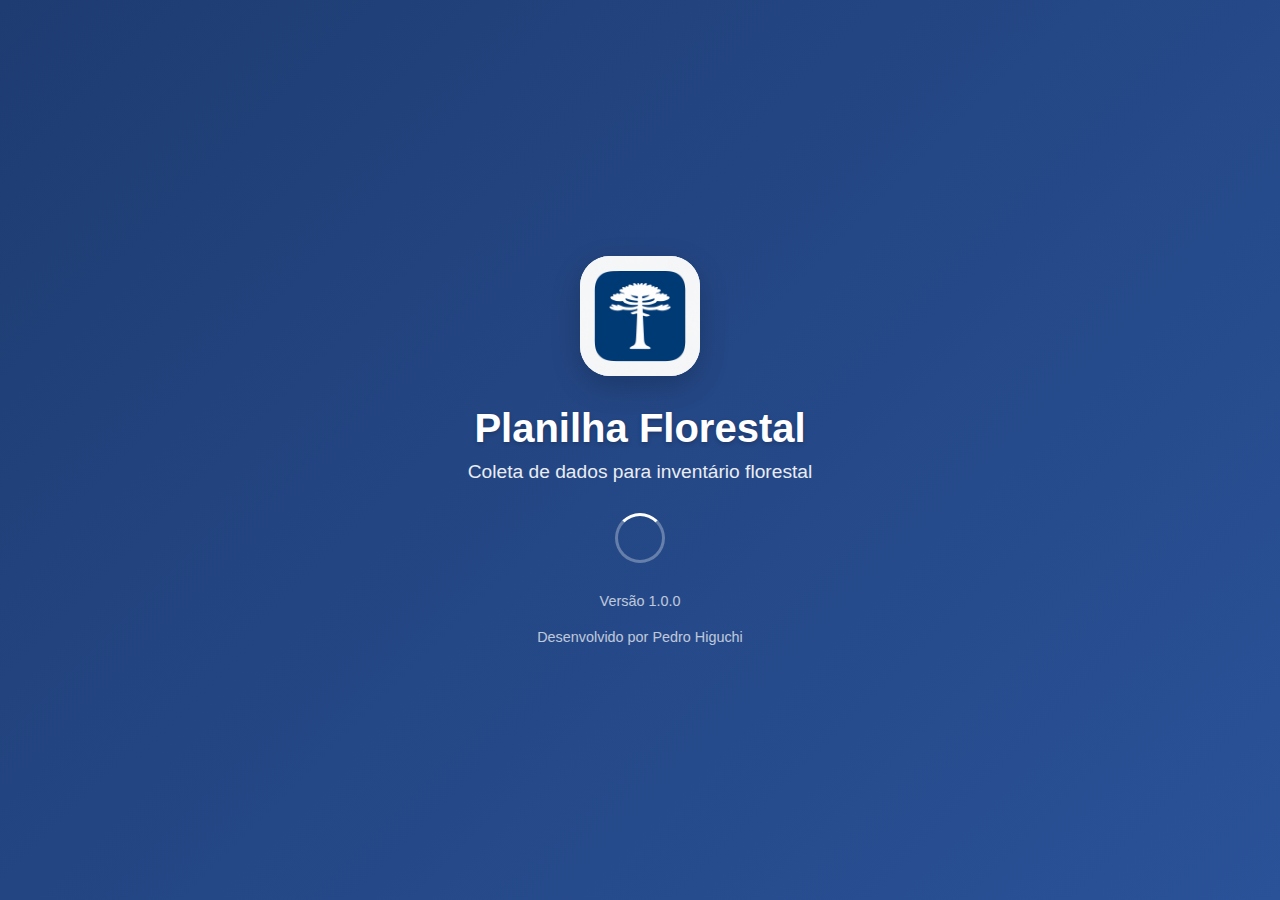
<file: index.html>
<!DOCTYPE html>
<html lang="pt">
<head>
  <meta charset="UTF-8">
  <meta name="viewport" content="width=device-width, initial-scale=1">
  <link rel="manifest" href="manifest.json">
  <title>Inventário Florestal</title>
  <style>
    * {
      margin: 0;
      padding: 0;
      box-sizing: border-box;
    }
    body {
      font-family: -apple-system, BlinkMacSystemFont, 'Segoe UI', Roboto, Oxygen, Ubuntu, Cantarell, 'Open Sans', 'Helvetica Neue', sans-serif;
      background: linear-gradient(135deg, #1e3c72 0%, #2a5298 100%);
      color: white;
      height: 100vh;
      display: flex;
      flex-direction: column;
      justify-content: center;
      align-items: center;
      text-align: center;
      padding: 20px;
    }
    .logo-container {
      margin-bottom: 30px;
      animation: float 3s ease-in-out infinite;
    }
    .logo {
      width: 120px;
      height: 120px;
      background: white;
      border-radius: 30px;
      display: flex;
      justify-content: center;
      align-items: center;
      box-shadow: 0 10px 30px rgba(0,0,0,0.2);
    }
    .logo img {
      width: 100%;
      height: 100%;
      object-fit: cover;
      border-radius: 30px;
    }
    .app-name {
      font-size: 2.5rem;
      font-weight: bold;
      margin-bottom: 10px;
      text-shadow: 0 2px 4px rgba(0,0,0,0.2);
    }
    .app-description {
      font-size: 1.2rem;
      margin-bottom: 30px;
      opacity: 0.9;
      max-width: 400px;
    }
    .version {
      font-size: 0.9rem;
      opacity: 0.7;
      margin-bottom: 20px;
    }
    .developer {
      font-size: 0.9rem;
      opacity: 0.7;
    }
    .loading {
      width: 50px;
      height: 50px;
      border: 3px solid rgba(255,255,255,0.3);
      border-radius: 50%;
      border-top-color: white;
      animation: spin 1s ease-in-out infinite;
      margin-bottom: 30px;
    }
    @keyframes float {
      0% {
        transform: translateY(0px);
      }
      50% {
        transform: translateY(-20px);
      }
      100% {
        transform: translateY(0px);
      }
    }
    @keyframes spin {
      to {
        transform: rotate(360deg);
      }
    }
    @media (max-width: 600px) {
      .app-name {
        font-size: 2rem;
      }
      .app-description {
        font-size: 1rem;
      }
      .logo {
        width: 100px;
        height: 100px;
      }
      .logo img {
        width: 100%;
        height: 100%;
      }
    }
  </style>
</head>
<body>
  <div class="logo-container">
    <div class="logo">
      <img src="icon-192x192.png" alt="Forest Inventory Logo">
    </div>
  </div>
  <h1 class="app-name">Planilha Florestal</h1>
  <p class="app-description">Coleta de dados para inventário florestal</p>
  <div class="loading"></div>
  <p class="version">Versão 1.0.0</p>
  <p class="developer">Desenvolvido por Pedro Higuchi</p>

  <script>
    // Redireciona para a página de projetos após 3 segundos
    setTimeout(() => {
      window.location.href = 'project.html';
    }, 3000);

    // Registra o service worker para suporte offline
    if ('serviceWorker' in navigator) {
      window.addEventListener('load', function() {
        navigator.serviceWorker.register('sw.js').then(function(registration) {
          console.log('ServiceWorker registrado com escopo:', registration.scope);
        }, function(err) {
          console.error('Falha no registro do ServiceWorker:', err);
        });
      });
    }
  </script>
</body>
</html>
</file>
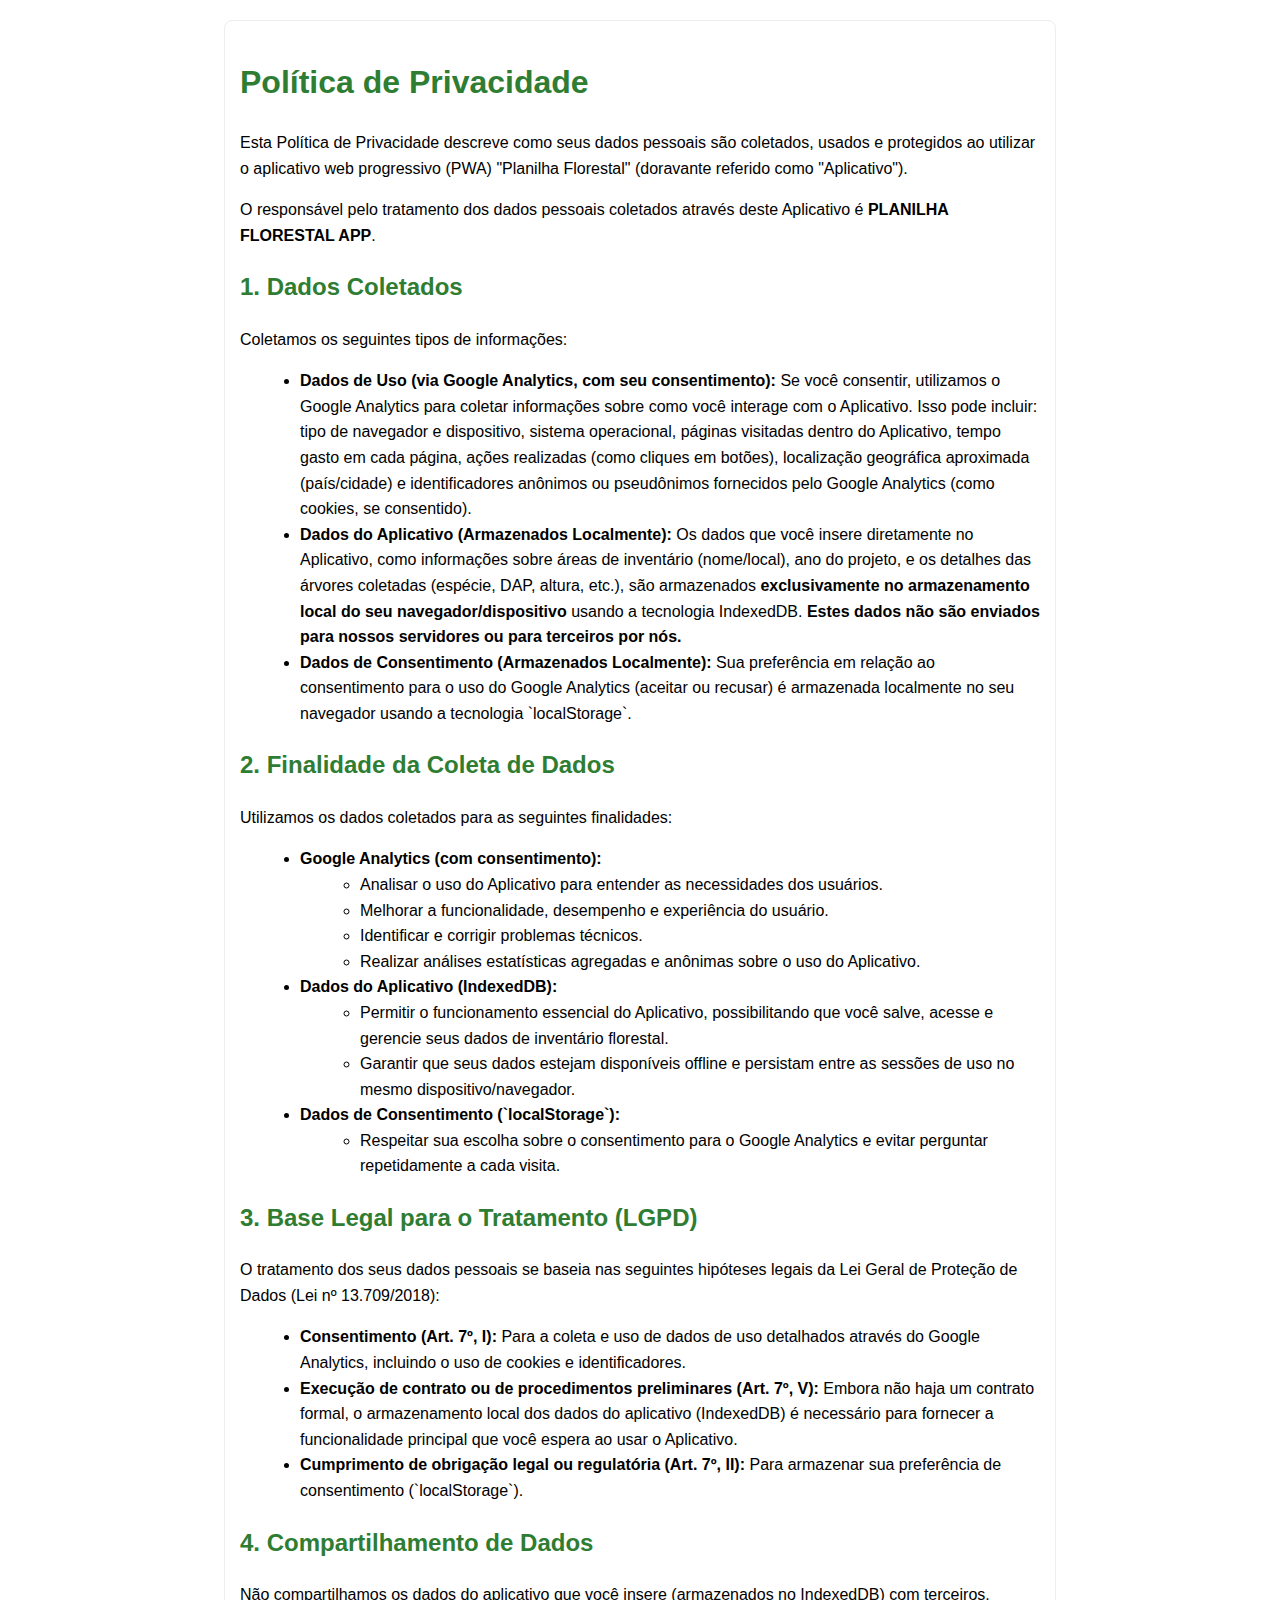
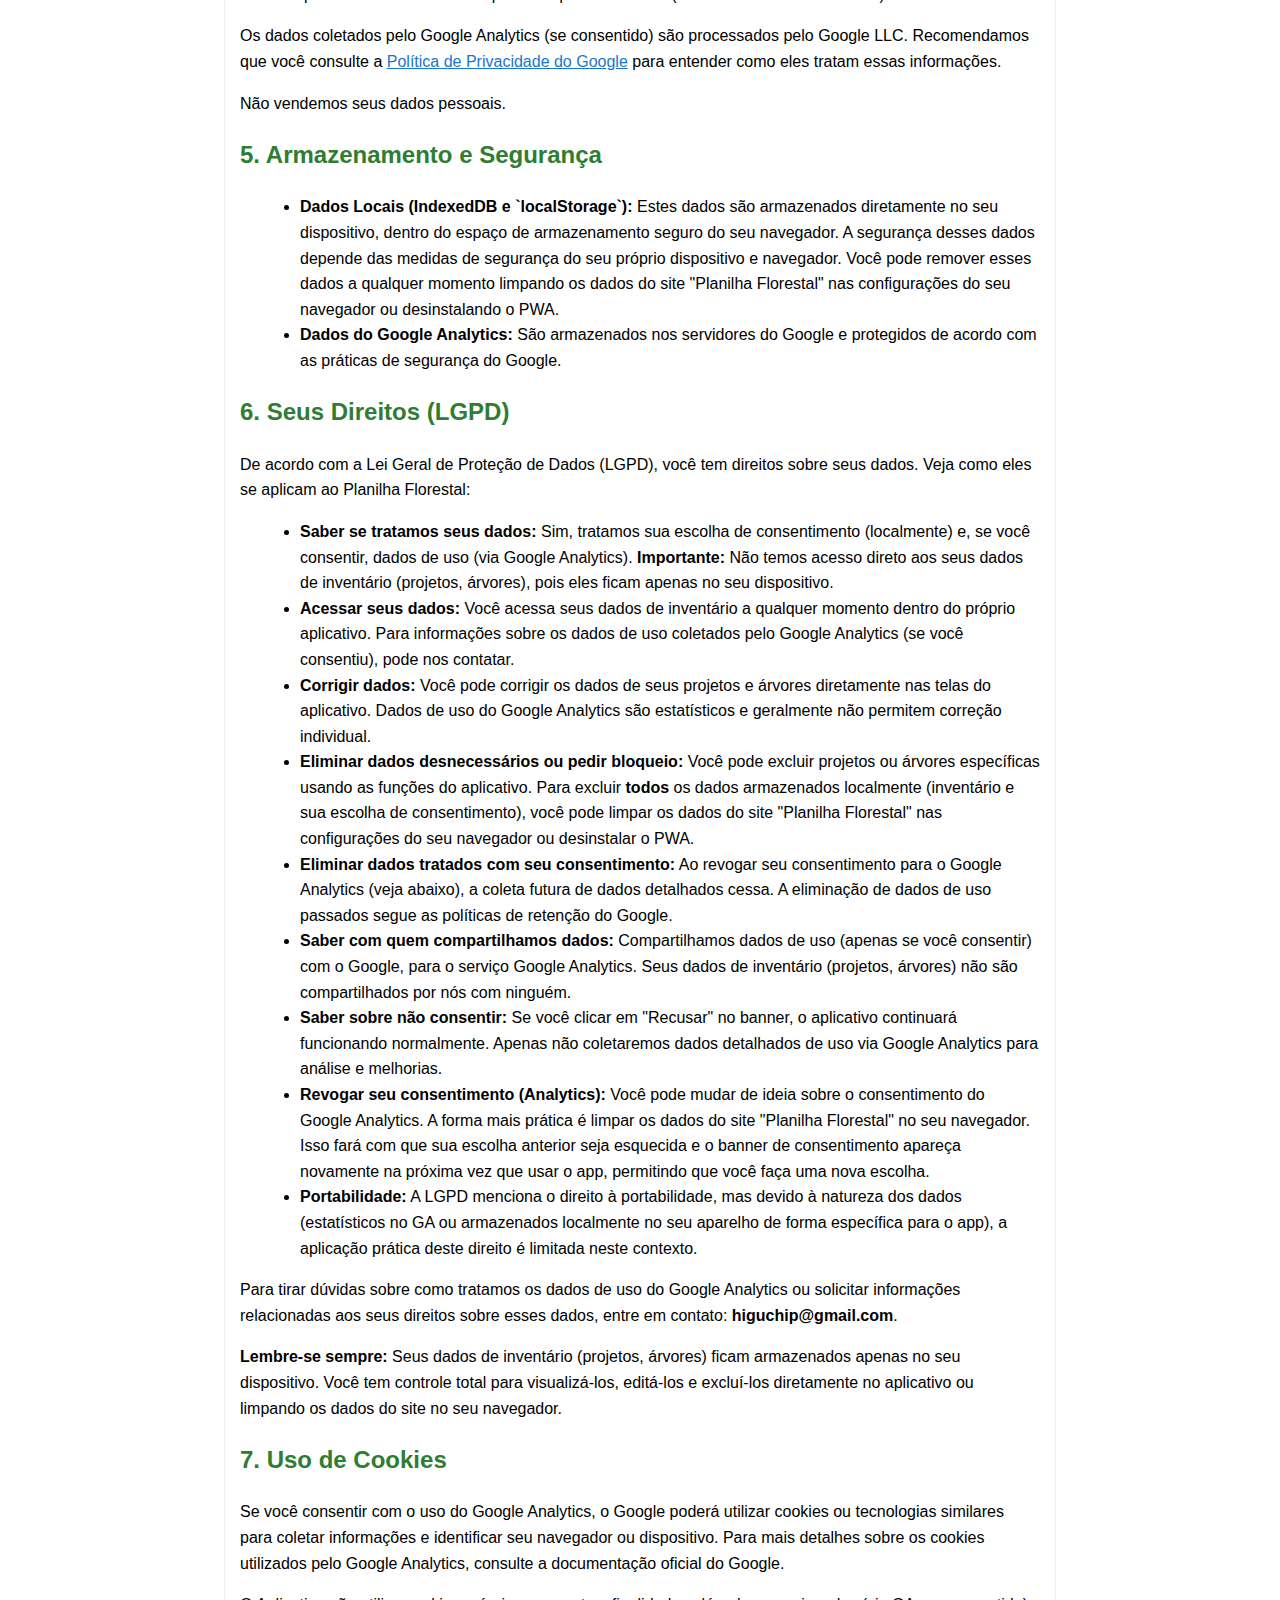
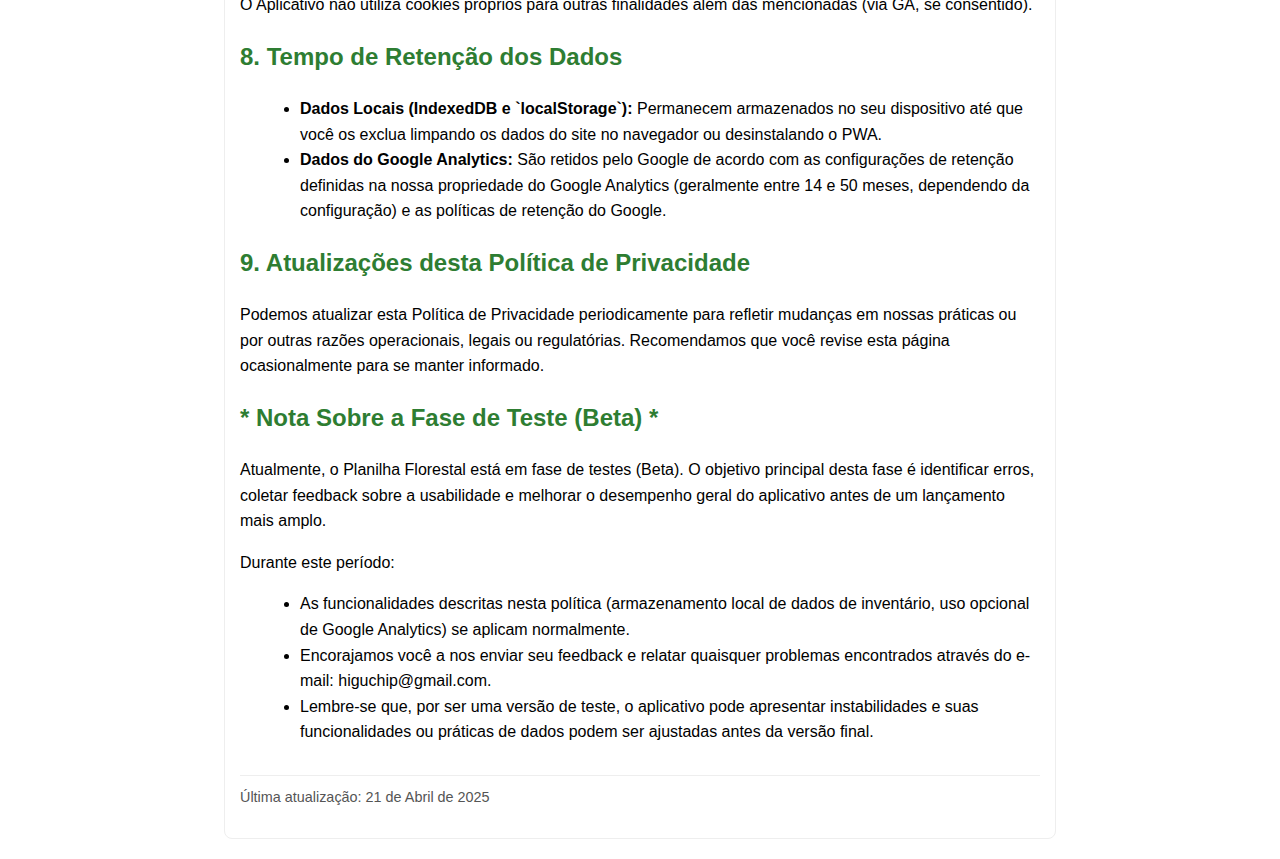
<file: politica-de-privacidade.html>
<!DOCTYPE html>
<html lang="pt-BR">
<head>
    <meta charset="UTF-8">
    <meta name="viewport" content="width=device-width, initial-scale=1.0">
    <title>Política de Privacidade - Planilha Florestal</title>
    <style>
        body {
            font-family: sans-serif;
            line-height: 1.6;
            margin: 20px;
            max-width: 800px;
            margin-left: auto;
            margin-right: auto;
            padding: 15px;
            border: 1px solid #eee;
            border-radius: 8px;
        }
        h1, h2, h3 {
            color: #2E7D32; /* Cor primária do app */
        }
        a {
            color: #1976D2; /* Cor de link */
        }
        strong {
            font-weight: bold;
        }
        ul {
            margin-left: 20px;
        }
        .last-updated {
            font-size: 0.9em;
            color: #555;
            margin-top: 30px;
            border-top: 1px solid #eee;
            padding-top: 10px;
        }
    </style>
</head>
<body>

    <h1>Política de Privacidade</h1>
    <p>Esta Política de Privacidade descreve como seus dados pessoais são coletados, usados e protegidos ao utilizar o aplicativo web progressivo (PWA) "Planilha Florestal" (doravante referido como "Aplicativo").</p>
    <p>O responsável pelo tratamento dos dados pessoais coletados através deste Aplicativo é <strong>PLANILHA FLORESTAL APP</strong>.</p>

    <h2>1. Dados Coletados</h2>
    <p>Coletamos os seguintes tipos de informações:</p>
    <ul>
        <li>
            <strong>Dados de Uso (via Google Analytics, com seu consentimento):</strong> Se você consentir, utilizamos o Google Analytics para coletar informações sobre como você interage com o Aplicativo. Isso pode incluir: tipo de navegador e dispositivo, sistema operacional, páginas visitadas dentro do Aplicativo, tempo gasto em cada página, ações realizadas (como cliques em botões), localização geográfica aproximada (país/cidade) e identificadores anônimos ou pseudônimos fornecidos pelo Google Analytics (como cookies, se consentido).
        </li>
        <li>
            <strong>Dados do Aplicativo (Armazenados Localmente):</strong> Os dados que você insere diretamente no Aplicativo, como informações sobre áreas de inventário (nome/local), ano do projeto, e os detalhes das árvores coletadas (espécie, DAP, altura, etc.), são armazenados <strong>exclusivamente no armazenamento local do seu navegador/dispositivo</strong> usando a tecnologia IndexedDB. <strong>Estes dados não são enviados para nossos servidores ou para terceiros por nós.</strong>
        </li>
        <li>
            <strong>Dados de Consentimento (Armazenados Localmente):</strong> Sua preferência em relação ao consentimento para o uso do Google Analytics (aceitar ou recusar) é armazenada localmente no seu navegador usando a tecnologia `localStorage`.
        </li>
    </ul>

    <h2>2. Finalidade da Coleta de Dados</h2>
    <p>Utilizamos os dados coletados para as seguintes finalidades:</p>
    <ul>
        <li>
            <strong>Google Analytics (com consentimento):</strong>
            <ul>
                <li>Analisar o uso do Aplicativo para entender as necessidades dos usuários.</li>
                <li>Melhorar a funcionalidade, desempenho e experiência do usuário.</li>
                <li>Identificar e corrigir problemas técnicos.</li>
                <li>Realizar análises estatísticas agregadas e anônimas sobre o uso do Aplicativo.</li>
            </ul>
        </li>
        <li>
            <strong>Dados do Aplicativo (IndexedDB):</strong>
            <ul>
                <li>Permitir o funcionamento essencial do Aplicativo, possibilitando que você salve, acesse e gerencie seus dados de inventário florestal.</li>
                <li>Garantir que seus dados estejam disponíveis offline e persistam entre as sessões de uso no mesmo dispositivo/navegador.</li>
            </ul>
        </li>
        <li>
            <strong>Dados de Consentimento (`localStorage`):</strong>
            <ul>
                <li>Respeitar sua escolha sobre o consentimento para o Google Analytics e evitar perguntar repetidamente a cada visita.</li>
            </ul>
        </li>
    </ul>

    <h2>3. Base Legal para o Tratamento (LGPD)</h2>
    <p>O tratamento dos seus dados pessoais se baseia nas seguintes hipóteses legais da Lei Geral de Proteção de Dados (Lei nº 13.709/2018):</p>
    <ul>
        <li><strong>Consentimento (Art. 7º, I):</strong> Para a coleta e uso de dados de uso detalhados através do Google Analytics, incluindo o uso de cookies e identificadores.</li>
        <li><strong>Execução de contrato ou de procedimentos preliminares (Art. 7º, V):</strong> Embora não haja um contrato formal, o armazenamento local dos dados do aplicativo (IndexedDB) é necessário para fornecer a funcionalidade principal que você espera ao usar o Aplicativo.</li>
        <li><strong>Cumprimento de obrigação legal ou regulatória (Art. 7º, II):</strong> Para armazenar sua preferência de consentimento (`localStorage`).</li>
    </ul>

    <h2>4. Compartilhamento de Dados</h2>
    <p>Não compartilhamos os dados do aplicativo que você insere (armazenados no IndexedDB) com terceiros.</p>
    <p>Os dados coletados pelo Google Analytics (se consentido) são processados pelo Google LLC. Recomendamos que você consulte a <a href="https://policies.google.com/privacy" target="_blank" rel="noopener noreferrer">Política de Privacidade do Google</a> para entender como eles tratam essas informações.</p>
    <p>Não vendemos seus dados pessoais.</p>

    <h2>5. Armazenamento e Segurança</h2>
    <ul>
        <li><strong>Dados Locais (IndexedDB e `localStorage`):</strong> Estes dados são armazenados diretamente no seu dispositivo, dentro do espaço de armazenamento seguro do seu navegador. A segurança desses dados depende das medidas de segurança do seu próprio dispositivo e navegador. Você pode remover esses dados a qualquer momento limpando os dados do site "Planilha Florestal" nas configurações do seu navegador ou desinstalando o PWA.</li>
        <li><strong>Dados do Google Analytics:</strong> São armazenados nos servidores do Google e protegidos de acordo com as práticas de segurança do Google.</li>
    </ul>

    <h2>6. Seus Direitos (LGPD)</h2>
    <p>De acordo com a Lei Geral de Proteção de Dados (LGPD), você tem direitos sobre seus dados. Veja como eles se aplicam ao Planilha Florestal:</p>
    <ul>
        <li><strong>Saber se tratamos seus dados:</strong> Sim, tratamos sua escolha de consentimento (localmente) e, se você consentir, dados de uso (via Google Analytics). <strong>Importante:</strong> Não temos acesso direto aos seus dados de inventário (projetos, árvores), pois eles ficam apenas no seu dispositivo.</li>
        <li><strong>Acessar seus dados:</strong> Você acessa seus dados de inventário a qualquer momento dentro do próprio aplicativo. Para informações sobre os dados de uso coletados pelo Google Analytics (se você consentiu), pode nos contatar.</li>
        <li><strong>Corrigir dados:</strong> Você pode corrigir os dados de seus projetos e árvores diretamente nas telas do aplicativo. Dados de uso do Google Analytics são estatísticos e geralmente não permitem correção individual.</li>
        <li><strong>Eliminar dados desnecessários ou pedir bloqueio:</strong> Você pode excluir projetos ou árvores específicas usando as funções do aplicativo. Para excluir <strong>todos</strong> os dados armazenados localmente (inventário e sua escolha de consentimento), você pode limpar os dados do site "Planilha Florestal" nas configurações do seu navegador ou desinstalar o PWA.</li>
        <li><strong>Eliminar dados tratados com seu consentimento:</strong> Ao revogar seu consentimento para o Google Analytics (veja abaixo), a coleta futura de dados detalhados cessa. A eliminação de dados de uso passados segue as políticas de retenção do Google.</li>
        <li><strong>Saber com quem compartilhamos dados:</strong> Compartilhamos dados de uso (apenas se você consentir) com o Google, para o serviço Google Analytics. Seus dados de inventário (projetos, árvores) não são compartilhados por nós com ninguém.</li>
        <li><strong>Saber sobre não consentir:</strong> Se você clicar em "Recusar" no banner, o aplicativo continuará funcionando normalmente. Apenas não coletaremos dados detalhados de uso via Google Analytics para análise e melhorias.</li>
        <li><strong>Revogar seu consentimento (Analytics):</strong> Você pode mudar de ideia sobre o consentimento do Google Analytics. A forma mais prática é limpar os dados do site "Planilha Florestal" no seu navegador. Isso fará com que sua escolha anterior seja esquecida e o banner de consentimento apareça novamente na próxima vez que usar o app, permitindo que você faça uma nova escolha.</li>
        <li><strong>Portabilidade:</strong> A LGPD menciona o direito à portabilidade, mas devido à natureza dos dados (estatísticos no GA ou armazenados localmente no seu aparelho de forma específica para o app), a aplicação prática deste direito é limitada neste contexto.</li>
    </ul>
    <p>Para tirar dúvidas sobre como tratamos os dados de uso do Google Analytics ou solicitar informações relacionadas aos seus direitos sobre esses dados, entre em contato: <strong>higuchip@gmail.com</strong>.</p>
    <p><strong>Lembre-se sempre:</strong> Seus dados de inventário (projetos, árvores) ficam armazenados apenas no seu dispositivo. Você tem controle total para visualizá-los, editá-los e excluí-los diretamente no aplicativo ou limpando os dados do site no seu navegador.</p>

    <h2>7. Uso de Cookies</h2>
    <p>Se você consentir com o uso do Google Analytics, o Google poderá utilizar cookies ou tecnologias similares para coletar informações e identificar seu navegador ou dispositivo. Para mais detalhes sobre os cookies utilizados pelo Google Analytics, consulte a documentação oficial do Google.</p>
    <p>O Aplicativo não utiliza cookies próprios para outras finalidades além das mencionadas (via GA, se consentido).</p>

    <h2>8. Tempo de Retenção dos Dados</h2>
    <ul>
        <li><strong>Dados Locais (IndexedDB e `localStorage`):</strong> Permanecem armazenados no seu dispositivo até que você os exclua limpando os dados do site no navegador ou desinstalando o PWA.</li>
        <li><strong>Dados do Google Analytics:</strong> São retidos pelo Google de acordo com as configurações de retenção definidas na nossa propriedade do Google Analytics (geralmente entre 14 e 50 meses, dependendo da configuração) e as políticas de retenção do Google.</li>
    </ul>

    <h2>9. Atualizações desta Política de Privacidade</h2>
    <p>Podemos atualizar esta Política de Privacidade periodicamente para refletir mudanças em nossas práticas ou por outras razões operacionais, legais ou regulatórias. Recomendamos que você revise esta página ocasionalmente para se manter informado.</p>

    <h2>* Nota Sobre a Fase de Teste (Beta) *</h2>
    <p>Atualmente, o Planilha Florestal está em fase de testes (Beta). O objetivo principal desta fase é identificar erros, coletar feedback sobre a usabilidade e melhorar o desempenho geral do aplicativo antes de um lançamento mais amplo.</p>
    <p>Durante este período:</p>
    <ul>
        <li>As funcionalidades descritas nesta política (armazenamento local de dados de inventário, uso opcional de Google Analytics) se aplicam normalmente.</li>
        <li>Encorajamos você a nos enviar seu feedback e relatar quaisquer problemas encontrados através do e-mail: higuchip@gmail.com.</li>
        <li>Lembre-se que, por ser uma versão de teste, o aplicativo pode apresentar instabilidades e suas funcionalidades ou práticas de dados podem ser ajustadas antes da versão final.</li>
    </ul>

    <p class="last-updated">Última atualização: 21 de Abril de 2025</p>

</body>
</html>
</file>
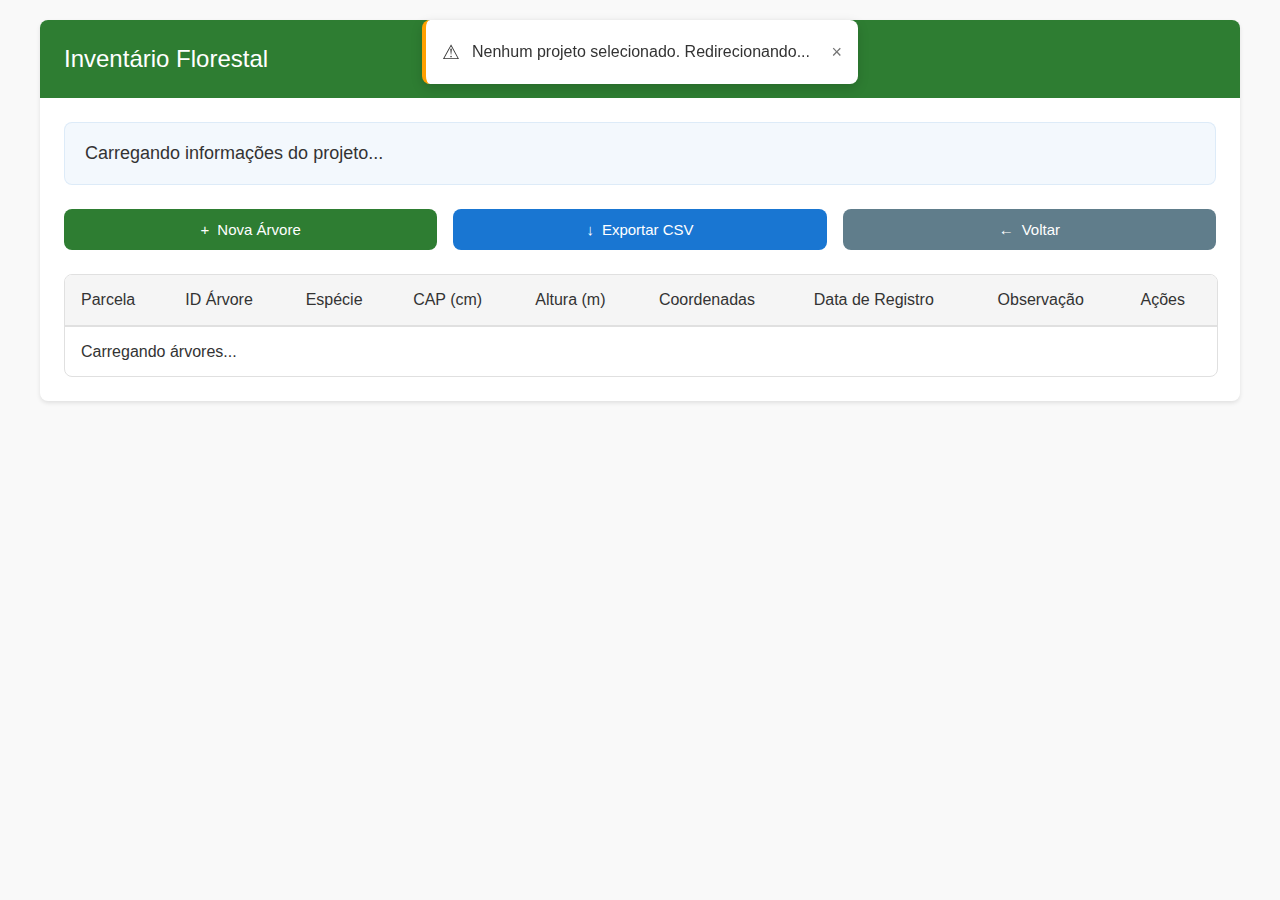
<file: view_trees.html>
<!DOCTYPE html>
<html lang="pt">
<head>
  <meta charset="UTF-8">
  <meta name="viewport" content="width=device-width, initial-scale=1">
  <title>Visualizar Árvores</title>
  <link rel="stylesheet" href="style.css">
  <style>
    :root {
      --primary-color: #2E7D32;
      --primary-light: #4CAF50;
      --primary-dark: #1B5E20;
      --accent-color: #1976D2;
      --secondary-accent: #0D47A1;
      --error-color: #D32F2F;
      --warning-color: #FFA000;
      --text-color: #333333;
      --text-light: #757575;
      --background-color: #F9F9F9;
      --card-color: #FFFFFF;
      --border-color: #E0E0E0;
      --shadow: 0 2px 4px rgba(0,0,0,0.1);
      --shadow-hover: 0 4px 8px rgba(0,0,0,0.15);
      --border-radius: 8px;
      --animation-speed: 0.2s;
    }

    body {
      font-family: 'Segoe UI', Roboto, -apple-system, BlinkMacSystemFont, sans-serif;
      background-color: var(--background-color);
      color: var(--text-color);
      margin: 0;
      padding: 0;
      line-height: 1.6;
    }
    
    .container {
      max-width: 1200px;
      margin: 20px auto;
      padding: 24px;
      width: 100%;
      box-sizing: border-box;
      background-color: var(--card-color);
      border-radius: var(--border-radius);
      box-shadow: var(--shadow);
    }
    
    .app-header {
      background-color: var(--primary-color);
      color: white;
      padding: 20px 24px;
      border-radius: var(--border-radius) var(--border-radius) 0 0;
      margin: -24px -24px 24px -24px;
    }
    
    .app-header h1 {
      margin: 0;
      font-size: 24px;
      font-weight: 500;
    }
    
    .project-info {
      background-color: rgba(25, 118, 210, 0.05);
      padding: 16px 20px;
      border-radius: var(--border-radius);
      margin-bottom: 24px;
      border: 1px solid rgba(25, 118, 210, 0.1);
    }
    
    .project-info h2 {
      margin: 0;
      font-size: 18px;
      font-weight: 500;
      color: var(--text-color);
    }
    
    .button-group {
      display: flex;
      gap: 16px;
      margin-bottom: 24px;
      flex-wrap: wrap;
    }
    
    .button-group button {
      flex: 1;
      min-width: 120px;
    }
    
    button {
      padding: 12px 20px;
      border: none;
      border-radius: var(--border-radius);
      cursor: pointer;
      font-weight: 500;
      font-size: 15px;
      display: flex;
      align-items: center;
      justify-content: center;
      gap: 8px;
      transition: background-color var(--animation-speed), transform var(--animation-speed), box-shadow var(--animation-speed);
    }
    
    button:hover {
      box-shadow: var(--shadow-hover);
    }
    
    button:active {
      transform: translateY(1px);
    }
    
    .back-btn {
      background-color: #607D8B;
      color: white;
    }
    
    .back-btn:hover {
      background-color: #546E7A;
    }
    
    .add-btn, .add-tree-btn {
      background-color: var(--primary-color);
      color: white;
    }
    
    .add-btn:hover, .add-tree-btn:hover {
      background-color: var(--primary-dark);
    }
    
    .export-csv-btn {
      background-color: var(--accent-color);
      color: white;
    }
    
    .export-csv-btn:hover {
      background-color: var(--secondary-accent);
    }
    
    .table-container {
      width: 100%;
      overflow-x: auto;
      -webkit-overflow-scrolling: touch;
      border-radius: var(--border-radius);
      border: 1px solid var(--border-color);
    }
    
    table {
      width: 100%;
      border-collapse: collapse;
      min-width: 800px;
    }
    
    th, td {
      padding: 12px 16px;
      text-align: left;
    }
    
    th {
      background-color: #f5f5f5;
      font-weight: 500;
      position: sticky;
      top: 0;
      color: var(--text-color);
      border-bottom: 2px solid var(--border-color);
    }
    
    tr {
      border-bottom: 1px solid var(--border-color);
    }
    
    tr:last-child {
      border-bottom: none;
    }
    
    tr:hover {
      background-color: rgba(25, 118, 210, 0.02);
    }
    
    .action-btn {
      padding: 8px 12px;
      border: none;
      border-radius: var(--border-radius);
      cursor: pointer;
      font-weight: 500;
      margin-right: 8px;
      font-size: 14px;
    }
    
    .edit-btn {
      background-color: var(--accent-color);
      color: white;
    }
    
    .edit-btn:hover {
      background-color: var(--secondary-accent);
    }
    
    .delete-btn {
      background-color: var(--error-color);
      color: white;
    }
    
    .delete-btn:hover {
      background-color: #B71C1C;
    }
    
    .modal {
      display: none;
      position: fixed;
      top: 0;
      left: 0;
      width: 100%;
      height: 100%;
      background-color: rgba(0,0,0,0.5);
      z-index: 1000;
      backdrop-filter: blur(2px);
    }
    
    .modal-content {
      background-color: white;
      margin: 15% auto;
      padding: 24px;
      border-radius: var(--border-radius);
      width: 90%;
      max-width: 500px;
      box-sizing: border-box;
      box-shadow: 0 10px 25px rgba(0,0,0,0.2);
    }
    
    .modal-content h3 {
      margin-top: 0;
      color: var(--text-color);
      font-weight: 500;
    }
    
    .modal-actions {
      display: flex;
      justify-content: flex-end;
      gap: 16px;
      margin-top: 24px;
    }
    
    .modal-actions button {
      padding: 10px 20px;
      min-width: 100px;
    }
    
    /* Estilo para as notificações toast */
    .toast-container {
      position: fixed;
      top: 20px;
      right: 20px;
      left: 20px;
      z-index: 1000;
    }
    
    .toast {
      background-color: var(--card-color);
      border-radius: var(--border-radius);
      box-shadow: 0 4px 12px rgba(0,0,0,0.15);
      padding: 16px;
      margin-bottom: 16px;
      display: flex;
      align-items: center;
      width: 100%;
      max-width: 400px;
      margin-left: auto;
      margin-right: auto;
      animation: slideIn 0.3s ease-out;
    }
    
    .toast.success {
      border-left: 4px solid var(--primary-light);
    }
    
    .toast.error {
      border-left: 4px solid var(--error-color);
    }
    
    .toast.warning {
      border-left: 4px solid var(--warning-color);
    }
    
    .toast-icon {
      margin-right: 12px;
      font-size: 20px;
    }
    
    .toast-content {
      flex-grow: 1;
    }
    
    .toast-close {
      background: none;
      border: none;
      cursor: pointer;
      padding: 0;
      margin-left: 10px;
      color: var(--text-light);
      font-size: 18px;
    }
    
    .toast-close:hover {
      color: var(--text-color);
    }
    
    .icon {
      font-style: normal;
    }
    
    @keyframes slideIn {
      from {
        transform: translateX(30px);
        opacity: 0;
      }
      to {
        transform: translateX(0);
        opacity: 1;
      }
    }
    
    @media (max-width: 600px) {
      .container {
        padding: 16px;
        margin: 0;
        border-radius: 0;
      }
      
      .app-header {
        margin: -16px -16px 16px -16px;
        border-radius: 0;
      }
      
      .button-group {
        flex-direction: column;
      }
      
      .button-group button {
        width: 100%;
      }
      
      .modal-content {
        margin: 10% auto;
        padding: 16px;
        width: 95%;
      }
      
      .action-btn {
        padding: 6px 10px;
        font-size: 13px;
        margin-bottom: 5px;
      }
      
      .toast {
        max-width: 100%;
        margin-left: 16px;
        margin-right: 16px;
      }
    }
  </style>
</head>
<body>
  <div class="toast-container" id="toastContainer"></div>
  <div class="container">
    <div class="app-header">
      <h1>Inventário Florestal</h1>
    </div>
    
    <div class="project-info">
      <h2 id="projectTitle">Carregando informações do projeto...</h2>
    </div>

    <div class="button-group">
      <button class="add-tree-btn" onclick="addNewTree()">
        <i class="icon">+</i> Nova Árvore
      </button>
      <button class="export-csv-btn" onclick="exportToCSV()">
        <i class="icon">&#8595;</i> Exportar CSV
      </button>
      <button class="back-btn" onclick="window.location.href='project.html'">
        <i class="icon">&#8592;</i> Voltar
      </button>
    </div>

    <div class="table-container">
      <table>
        <thead>
          <tr>
            <th>Parcela</th>
            <th>ID Árvore</th>
            <th>Espécie</th>
            <th>CAP (cm)</th>
            <th>Altura (m)</th>
            <th>Coordenadas</th>
            <th>Data de Registro</th>
            <th>Observação</th>
            <th>Ações</th>
          </tr>
        </thead>
        <tbody id="treesTableBody">
          <tr>
            <td colspan="9">Carregando árvores...</td>
          </tr>
        </tbody>
      </table>
    </div>
  </div>

  <!-- Modal para confirmar exclusão -->
  <div id="deleteModal" class="modal">
    <div class="modal-content">
      <h3>Confirmar Exclusão</h3>
      <p>Tem certeza que deseja excluir esta árvore? Esta ação não pode ser desfeita.</p>
      <div class="modal-actions">
        <button onclick="closeDeleteModal()" style="background-color: #E0E0E0; color: var(--text-color);">Cancelar</button>
        <button class="delete-btn" onclick="confirmDelete()"><i class="icon">✕</i> Excluir</button>
      </div>
    </div>
  </div>

  <script>
    let db;
    let currentProjectId = null;
    let currentTreeId = null;
    const request = indexedDB.open('InventarioDB', 1);

    // Função para mostrar notificações toast
    function showToast(message, type = 'success') {
      const toastContainer = document.getElementById('toastContainer');
      const toast = document.createElement('div');
      toast.className = `toast ${type}`;
      
      const icon = type === 'success' ? '✓' : type === 'error' ? '✕' : '⚠';
      
      toast.innerHTML = `
        <span class="toast-icon">${icon}</span>
        <div class="toast-content">${message}</div>
        <button class="toast-close" onclick="this.parentElement.remove()">×</button>
      `;
      
      toastContainer.appendChild(toast);
      
      // Remove a notificação após 5 segundos
      setTimeout(() => {
        toast.style.opacity = '0';
        setTimeout(() => toast.remove(), 300);
      }, 5000);
    }

    request.onerror = function(event) {
      console.error('Erro ao abrir o banco de dados:', event.target.error);
      showToast('Não foi possível iniciar o banco de dados local.', 'error');
    };

    request.onsuccess = function(event) {
      db = event.target.result;
      console.log('Banco de dados aberto com sucesso');

      currentProjectId = localStorage.getItem('currentProjectId');
      if (!currentProjectId) {
        showToast('Nenhum projeto selecionado. Redirecionando...', 'warning');
        setTimeout(() => window.location.href = 'project.html', 2000);
        return;
      }

      loadProjectInfo();
      loadTrees();
    };

    function loadProjectInfo() {
      const transaction = db.transaction(['projetos'], 'readonly');
      const store = transaction.objectStore('projetos');
      const request = store.get(parseInt(currentProjectId));

      request.onsuccess = function() {
        const projeto = request.result;
        if (!projeto) {
          showToast('Projeto não encontrado. Redirecionando...', 'error');
          setTimeout(() => window.location.href = 'project.html', 2000);
          return;
        }

        document.getElementById('projectTitle').textContent = 
          `Projeto: ${projeto.area} - ${projeto.ano}`;
      };
    }

    function loadTrees() {
      const transaction = db.transaction(['arvores'], 'readonly');
      const store = transaction.objectStore('arvores');
      const index = store.index('projetoId');
      const request = index.getAll(parseInt(currentProjectId));

      request.onsuccess = function() {
        const arvores = request.result;
        const tbody = document.getElementById('treesTableBody');
        tbody.innerHTML = '';

        if (arvores.length === 0) {
          tbody.innerHTML = `
            <tr>
              <td colspan="9">Nenhuma árvore registrada para este projeto.</td>
            </tr>
          `;
          return;
        }

        arvores.forEach(arvore => {
          const tr = document.createElement('tr');
          tr.innerHTML = `
            <td>${arvore.parcela}</td>
            <td>${arvore.idArvoreUsuario || '-'}</td>
            <td>${arvore.especie}</td>
            <td>${formatCapDisplay(arvore)}</td>
            <td>${arvore.altura || '-'}</td>
            <td>${arvore.coordenadas || '-'}</td>
            <td>${new Date(arvore.dataRegistro).toLocaleString()}</td>
            <td>${arvore.observacao || '-'}</td>
            <td>
              <button class="action-btn edit-btn" onclick="editTree(${arvore.id})"><i class="icon">✎</i> Editar</button>
              <button class="action-btn delete-btn" onclick="deleteTree(${arvore.id})"><i class="icon">✕</i> Excluir</button>
            </td>
          `;
          tbody.appendChild(tr);
        });
      };
    }

    function addNewTree() {
      // Remove qualquer ID de árvore existente para garantir que seja um novo cadastro
      localStorage.removeItem('currentTreeId');
      // Mantém o ID do projeto atual
      window.location.href = 'inventory.html';
    }

    function editTree(id) {
      localStorage.setItem('currentTreeId', id);
      window.location.href = 'inventory.html';
    }

    function deleteTree(id) {
      currentTreeId = id;
      document.getElementById('deleteModal').style.display = 'block';
    }

    function closeDeleteModal() {
      document.getElementById('deleteModal').style.display = 'none';
      currentTreeId = null;
    }

    function confirmDelete() {
      if (!currentTreeId) return;

      const transaction = db.transaction(['arvores'], 'readwrite');
      const store = transaction.objectStore('arvores');
      const request = store.delete(currentTreeId);

      request.onsuccess = function() {
        showToast('Árvore excluída com sucesso!');
        closeDeleteModal();
        loadTrees();
      };

      request.onerror = function(event) {
        console.error('Erro ao excluir árvore:', event.target.error);
        showToast('Erro ao excluir a árvore. Por favor, tente novamente.', 'error');
      };
    }

    function exportToCSV() {
      const transaction = db.transaction(['arvores'], 'readonly');
      const store = transaction.objectStore('arvores');
      const index = store.index('projetoId');
      const projectId = parseInt(currentProjectId);
      const request = index.getAll(projectId);

      request.onsuccess = function() {
        const arvores = request.result;
        if (arvores.length === 0) {
          showToast('Não há dados para exportar.', 'error');
          return;
        }

        // Adiciona BOM para UTF-8
        let csvContent = '\ufeff';
        
        // Cabeçalho do CSV
        csvContent += 'Parcela;ID Árvore;Espécie;CAP;Tronco Múltiplo;CAPs Individuais;Altura;Latitude;Longitude;Data de Registro;Observação\n';

        // Adiciona cada árvore como uma linha no CSV
        arvores.forEach(arvore => {
          const cap = arvore.cap ? arvore.cap.toString().replace('.', ',') : '';
          const altura = arvore.altura ? arvore.altura.toString().replace('.', ',') : '';
          
          // Extrai latitude e longitude das coordenadas
          let latitude = '', longitude = '';
          if (arvore.coordenadas) {
            const coords = arvore.coordenadas.split(',');
            if (coords.length === 2) {
              latitude = coords[0].trim().replace('.', ',');
              longitude = coords[1].trim().replace('.', ',');
            }
          }

          // Formata informações de tronco múltiplo
          const isTroncoMultiplo = arvore.troncoMultiplo ? 'Sim' : 'Não';
          let capsIndividuais = '';
          if (arvore.troncoMultiplo && Array.isArray(arvore.capsIndividuais) && arvore.capsIndividuais.length > 0) {
            capsIndividuais = '"' + arvore.capsIndividuais.map(c => c.toString().replace('.', ',')).join(' | ') + '"';
          }

          const dataRegistro = arvore.dataRegistro ? new Date(arvore.dataRegistro).toLocaleString() : '';
          const observacao = arvore.observacao || '';

          // Garante que strings com ponto e vírgula sejam envolvidas em aspas duplas
          const especie = arvore.especie.includes(';') ? `"${arvore.especie}"` : arvore.especie;
          const obsFormatada = observacao.includes(';') ? `"${observacao}"` : observacao;

          csvContent += `${arvore.parcela};${arvore.idArvoreUsuario || ''};${especie};${cap};${isTroncoMultiplo};${capsIndividuais};${altura};${latitude};${longitude};${dataRegistro};${obsFormatada}\n`;
        });

        // Cria o arquivo e faz o download com encoding UTF-8
        const blob = new Blob([csvContent], { type: 'text/csv;charset=utf-8' });
        const link = document.createElement('a');
        const url = URL.createObjectURL(blob);
        
        const projetoTransaction = db.transaction(['projetos'], 'readonly');
        const projetoStore = projetoTransaction.objectStore('projetos');
        const projetoRequest = projetoStore.get(projectId);

        projetoRequest.onsuccess = function() {
          const projeto = projetoRequest.result;
          if (!projeto) {
            showToast('Projeto não encontrado.', 'error');
            return;
          }

          const fileName = `inventario_${projeto.area}_${projeto.ano}.csv`;
          
          link.setAttribute('href', url);
          link.setAttribute('download', fileName);
          link.style.visibility = 'hidden';
          document.body.appendChild(link);
          link.click();
          document.body.removeChild(link);
          
          showToast('Dados exportados com sucesso!', 'success');
        };
      };

      request.onerror = function(event) {
        console.error('Erro ao exportar dados:', event.target.error);
        showToast('Erro ao exportar dados. Por favor, tente novamente.', 'error');
      };
    }

    function formatCapDisplay(arvore) {
      if (arvore.troncoMultiplo && Array.isArray(arvore.capsIndividuais) && arvore.capsIndividuais.length > 0) {
        const capsText = arvore.capsIndividuais.join(', ');
        return `<span title="CAPs individuais: ${capsText}">${arvore.cap} (troncos: ${arvore.capsIndividuais.length})</span>`;
      } else if (arvore.cap) {
        return arvore.cap.toString();
      } else {
        return '-';
      }
    }
  </script>
</body>
</html>
</file>
<file: style.css>
/* style.css */
body {
    font-family: Arial, sans-serif;
    margin: 20px;
  }
  
  input, textarea {
    width: 100%;
    padding: 10px;
    margin-bottom: 10px;
    border: 1px solid #ccc;
    border-radius: 4px;
  }
  
  button {
    padding: 10px 20px;
    background-color: #4CAF50;
    color: white;
    border: none;
    border-radius: 4px;
    cursor: pointer;
  }
  
  button:hover {
    opacity: 0.8;
  }
</file>
